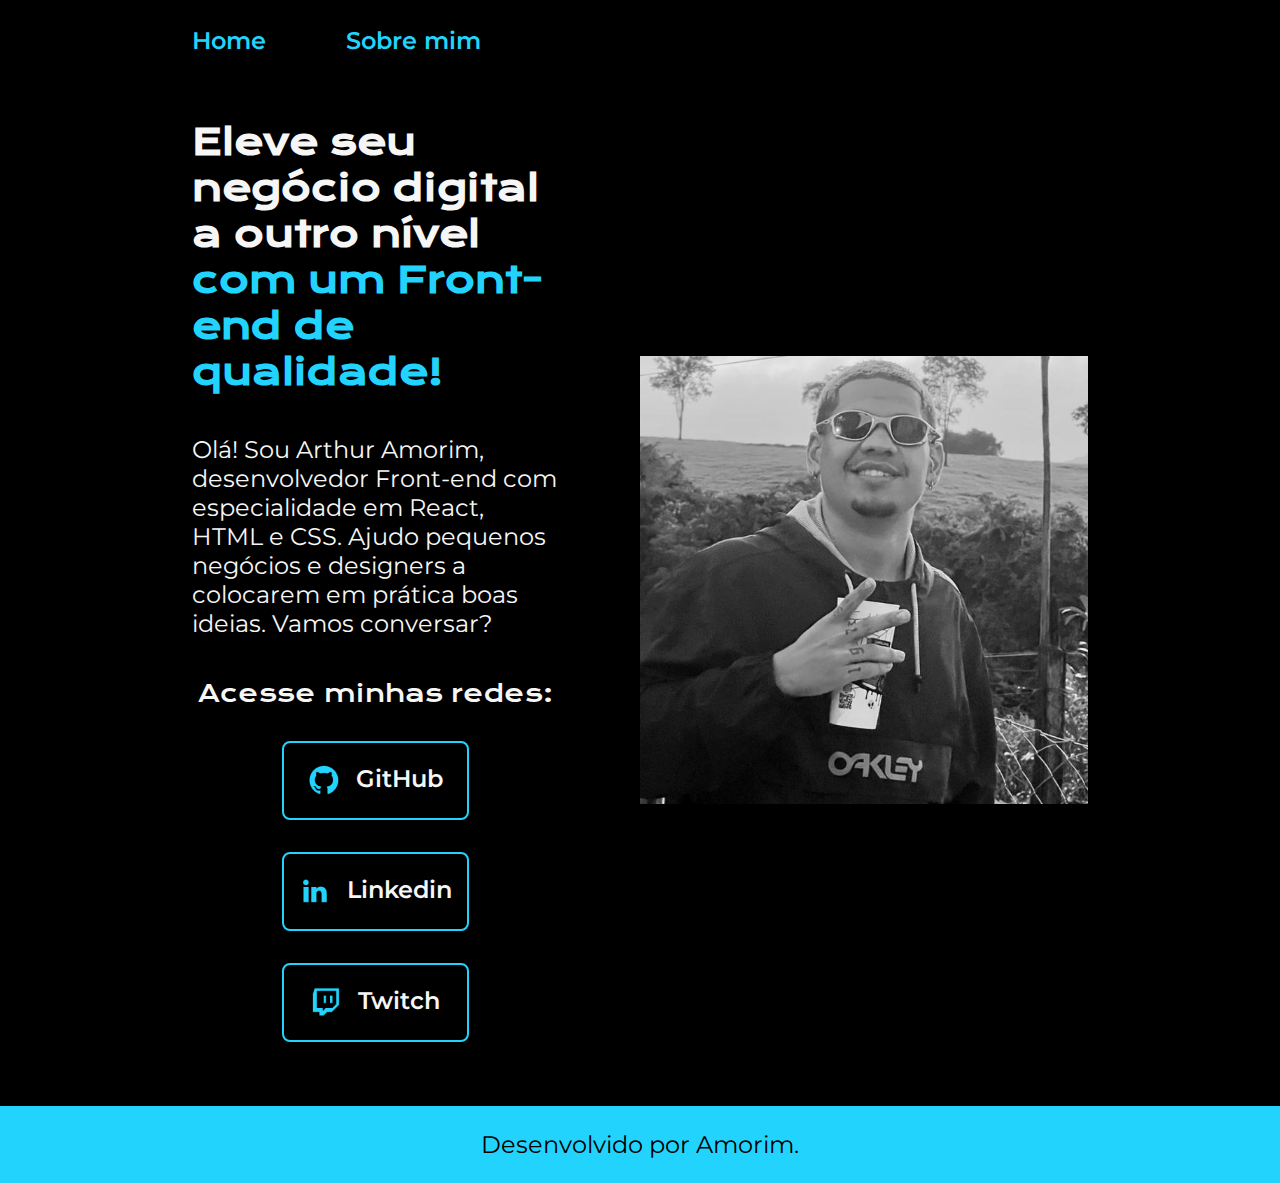
<file: index.html>
<!DOCTYPE html>
<html lang="pt-br">
<head>
    <meta charset="UTF-8">
    <meta name="viewport" content="width=device-width, initial-scale=1.0">
    <title>Portifolio</title>
    <link rel="stylesheet" href="./styles/style.css">
</head>

<body>
    <header class="cabecalho">
        <nav class="cabecalho__menu">
            <a class="cabecalho__menu__link" href="index.html">Home</a>
            <a class="cabecalho__menu__link" href="about.html">Sobre mim</a>
        </nav>
    </header>

    <main class="apresentacao">
        <section class="apresentacao__conteudo">
            <h1 class="apresentacao__conteudo__titulo">Eleve seu negócio digital a outro nível <strong class="titulo-destaque">com um Front-end de qualidade!</strong> </h1>

            <p class="apresentacao__conteudo__paragrafo">Olá! Sou Arthur Amorim, desenvolvedor Front-end com especialidade em React, HTML e CSS. 
            Ajudo pequenos negócios e designers a colocarem em prática boas ideias. Vamos conversar?</p>
            
            <div class="apresentacao__links">
                <h2 class="apresentacao__links__subtitulo">Acesse minhas redes:</h2>

                <a class="apresentacao__links__navegacao" href="https://github.com/Killerk8" target="_blank">   
                    <img src="assets/Logo Github.png" alt="logo-gihub" />
                    GitHub
                </a>

                <a class="apresentacao__links__navegacao" href="https://br.linkedin.com/?src=go-pa&trk=sem-ga_campid.12619604099_asid.149519181115_crid.657343811713_kw.linkedin_d.c_tid.kwd-148086543_n.g_mt.e_geo.1001552&mcid=6821526239111716925&cid=&gclid=CjwKCAiA8YyuBhBSEiwA5R3-EwlgvnjkDCj_RnnHLD3mBamViNKb8EcFI5llLewOLz9-fk5ydjLt4RoCkd8QAvD_BwE&gclsrc=aw.ds" target="_blank">
                    <img src="assets/Logo linkedin.png" alt="logo-linkedin"/>
                    Linkedin
                </a>

                <a class="apresentacao__links__navegacao" href="https://www.twitch.tv/" target="_blank">
                    <img src="assets/Logo Twitch.png" alt="logo-twitch"/>
                    Twitch
                </a>
            </div>
            
        </section>

        <img class="apresentacao__imagem" src="./assets/profile.jpg" alt="foto-Amorim"/>
        
    </main>

    <footer class="rodape">
        <p>Desenvolvido por Amorim.</p>
    </footer>
</body>
</html>
</file>
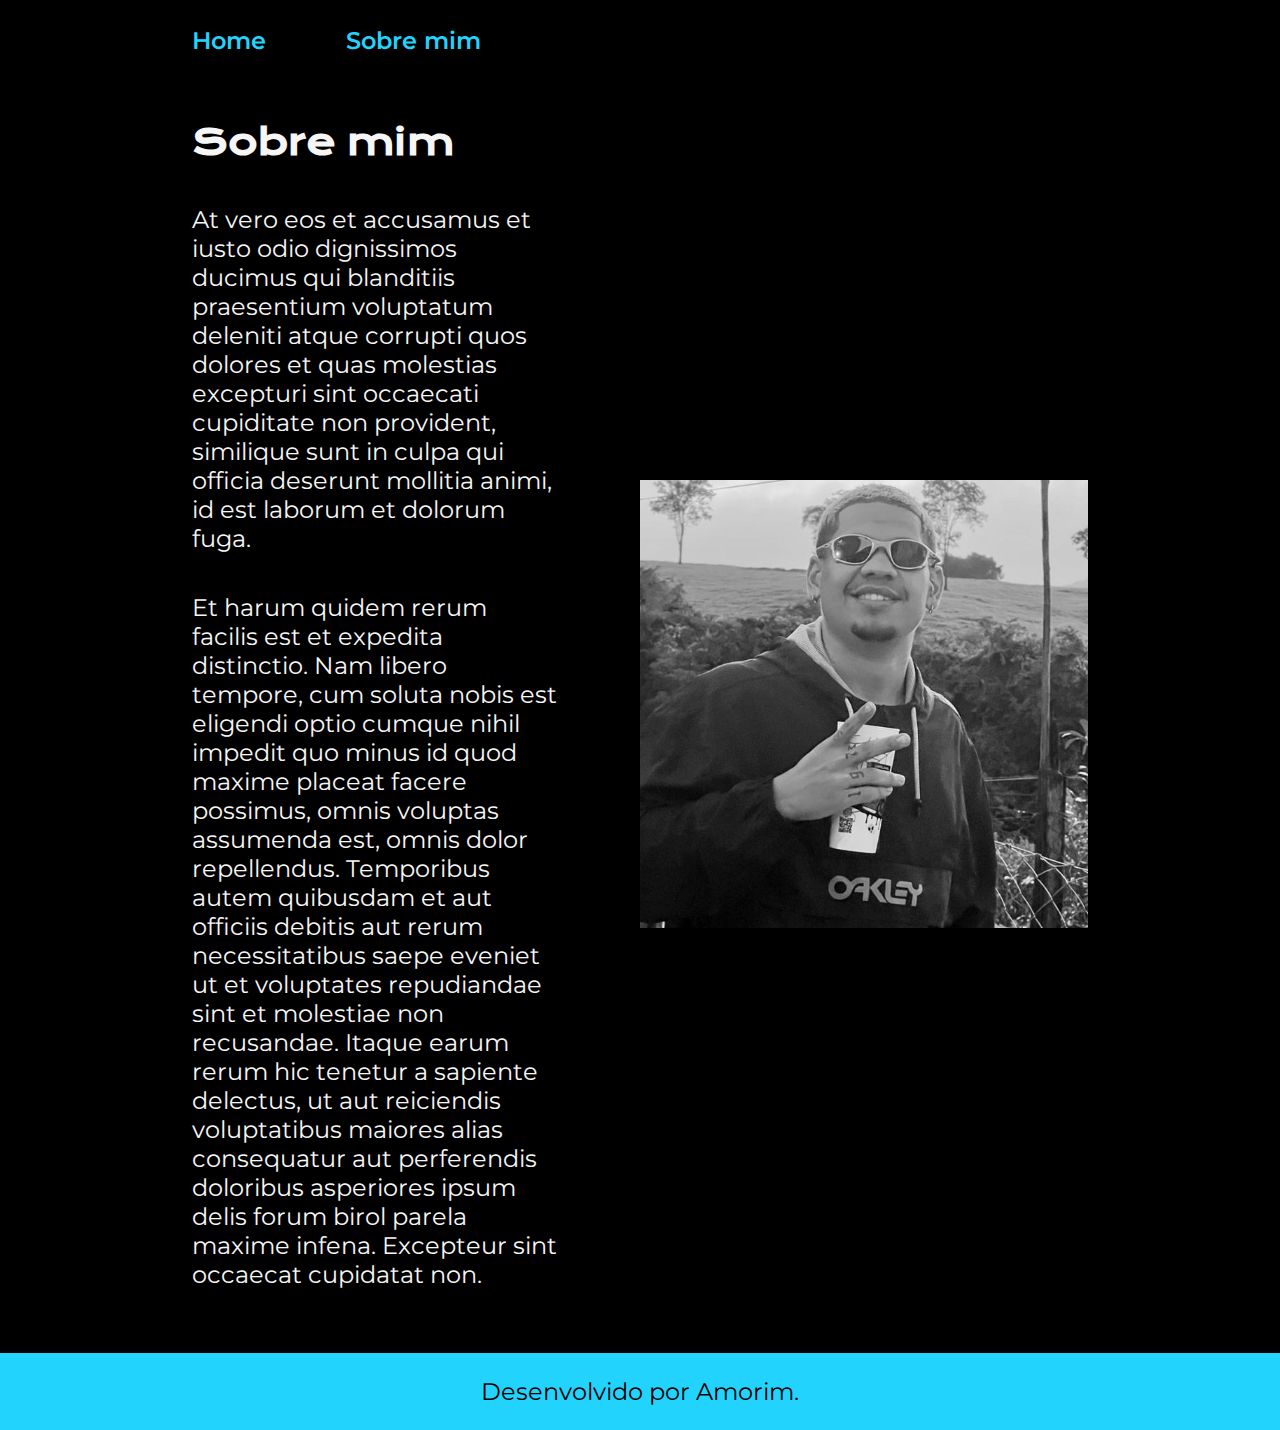
<file: about.html>
<!DOCTYPE html>
<html lang="pt-br">
<head>
    <meta charset="UTF-8">
    <meta name="viewport" content="width=device-width, initial-scale=1.0">
    <title>Sobre mim</title>
    <link rel="stylesheet" href="./styles/style.css">
</head>
<body>
    <header class="cabecalho">
        <nav class="cabecalho__menu">
            <a class="cabecalho__menu__link" href="index.html">Home</a>
            <a class="cabecalho__menu__link" href="about.html">Sobre mim</a>
        </nav>
    </header>

    <main class="apresentacao">
        <section class="apresentacao__conteudo">
            <h1 class="apresentacao__conteudo__titulo">Sobre mim</h1>

            <p class="apresentacao__conteudo__paragrafo">At vero eos et accusamus et iusto odio dignissimos ducimus qui blanditiis praesentium voluptatum deleniti atque corrupti quos dolores et quas molestias excepturi sint occaecati cupiditate non provident, similique sunt in culpa qui officia deserunt mollitia animi, id est laborum et dolorum fuga.</p>

            <p class="apresentacao__conteudo__paragrafo">Et harum quidem rerum facilis est et expedita distinctio. Nam libero tempore, cum soluta nobis est eligendi optio cumque nihil impedit quo minus id quod maxime placeat facere possimus, omnis voluptas assumenda est, omnis dolor repellendus. Temporibus autem quibusdam et aut officiis debitis aut rerum necessitatibus saepe eveniet ut et voluptates repudiandae sint et molestiae non recusandae. Itaque earum rerum hic tenetur a sapiente delectus, ut aut reiciendis voluptatibus maiores alias consequatur aut perferendis doloribus asperiores ipsum delis forum birol parela maxime infena. Excepteur sint occaecat cupidatat non.</p>
                       
        </section>

        <img class="apresentacao__imagem" src="assets/profile.jpg" alt="foto-Amorim">
    </main>

    <footer class="rodape">
        <p>Desenvolvido por Amorim.</p>
    </footer>
</body>
</html>
</file>
<file: styles/style.css>
@import url('https://fonts.googleapis.com/css2?family=Krona+One&display=swap');
@import url('https://fonts.googleapis.com/css2?family=Krona+One&family=Montserrat&display=swap');
@import url('https://fonts.googleapis.com/css2?family=Krona+One&family=Montserrat:wght@400;600&display=swap');

:root {
    --cor-primaria: #000000;
    --cor-secundaria: #F6F6F6;
    --cor-terciaria: #22D4FD;
    --cor-hover: #272727;

    --fonte-primaria: 'Krona One', sans-serif;
    --fonte-secundaria: 'Montserrat', sans-serif;
}

*{
    margin: 0;
    padding: 0;
}

body {
    box-sizing: border-box;
    background-color: var(--cor-primaria);
    color: var(--cor-secundaria);
}

.cabecalho {
    padding: 2% 0% 0% 15%;
}

.cabecalho__menu__link:hover {
    cursor: pointer;
    text-decoration: underline;
}

.cabecalho__menu {
    display: flex;
    gap: 80px;
}

.cabecalho__menu__link {
    font-family: var(--fonte-secundaria);
    font-size: 1.5rem;
    font-weight: 600;
    color: var(--cor-terciaria);
    text-decoration: none;
}

.apresentacao {
   padding: 5% 15%;
    display: flex;
    align-items: center;
    justify-content: space-between;
    gap: 82px;
}

.apresentacao__conteudo {
    display: flex;
    flex-direction: column;
    gap: 40px;
    width: 50%;
}

.apresentacao__conteudo__titulo {
    font-size: 2.25rem;
    font-family: var(--fonte-primaria);
}

.titulo-destaque {
    color: var(--cor-terciaria);
}
.apresentacao__conteudo__paragrafo{
    font-size: 1.5rem;
    font-family: var(--fonte-secundaria);
}

.apresentacao__links {
    display: flex   ;
    flex-direction: column;
    justify-content: space-between;
    align-items: center;
    gap: 32px;
    
} 

.apresentacao__links__subtitulo {
    font-family: var(--fonte-primaria);
    font-weight: 400;
    font-size: 1.5rem;
}

.apresentacao__links__navegacao {
    width: 50%;
    height: 68;
    text-align: center;
    border-radius: 8px;
    font-size: 1.5rem;
    padding: 21.5px 0;
    text-decoration: none;
    color: var(--cor-secundaria);
    font-family: var(--fonte-secundaria);
    font-weight: 600;
    border: 2px solid var(--cor-terciaria);  
    display: flex;
    justify-content: center;
    gap: 16px;
}

.apresentacao__links__navegacao:hover {
    background-color: var(--cor-hover);
    cursor: pointer;
}

.apresentacao__imagem{
    width: 50%;
}

.rodape {
    padding: 24px;
    color: var(--cor-primaria);
    background-color: var(--cor-terciaria);
    font-size: 1.5rem;
    font-family: var(--fonte-secundaria);  
    text-align: center;
    font-weight: 400;
}

@media (max-width: 1200px){
    .cabecalho{
        padding: 10%;
    }

    .cabecalho__menu {
        justify-content: center;
    }

    .apresentacao{
        flex-direction: column-reverse;
        padding: 5%;  
    }

    .apresentacao__conteudo{
        width: auto;
    }

}
</file>
